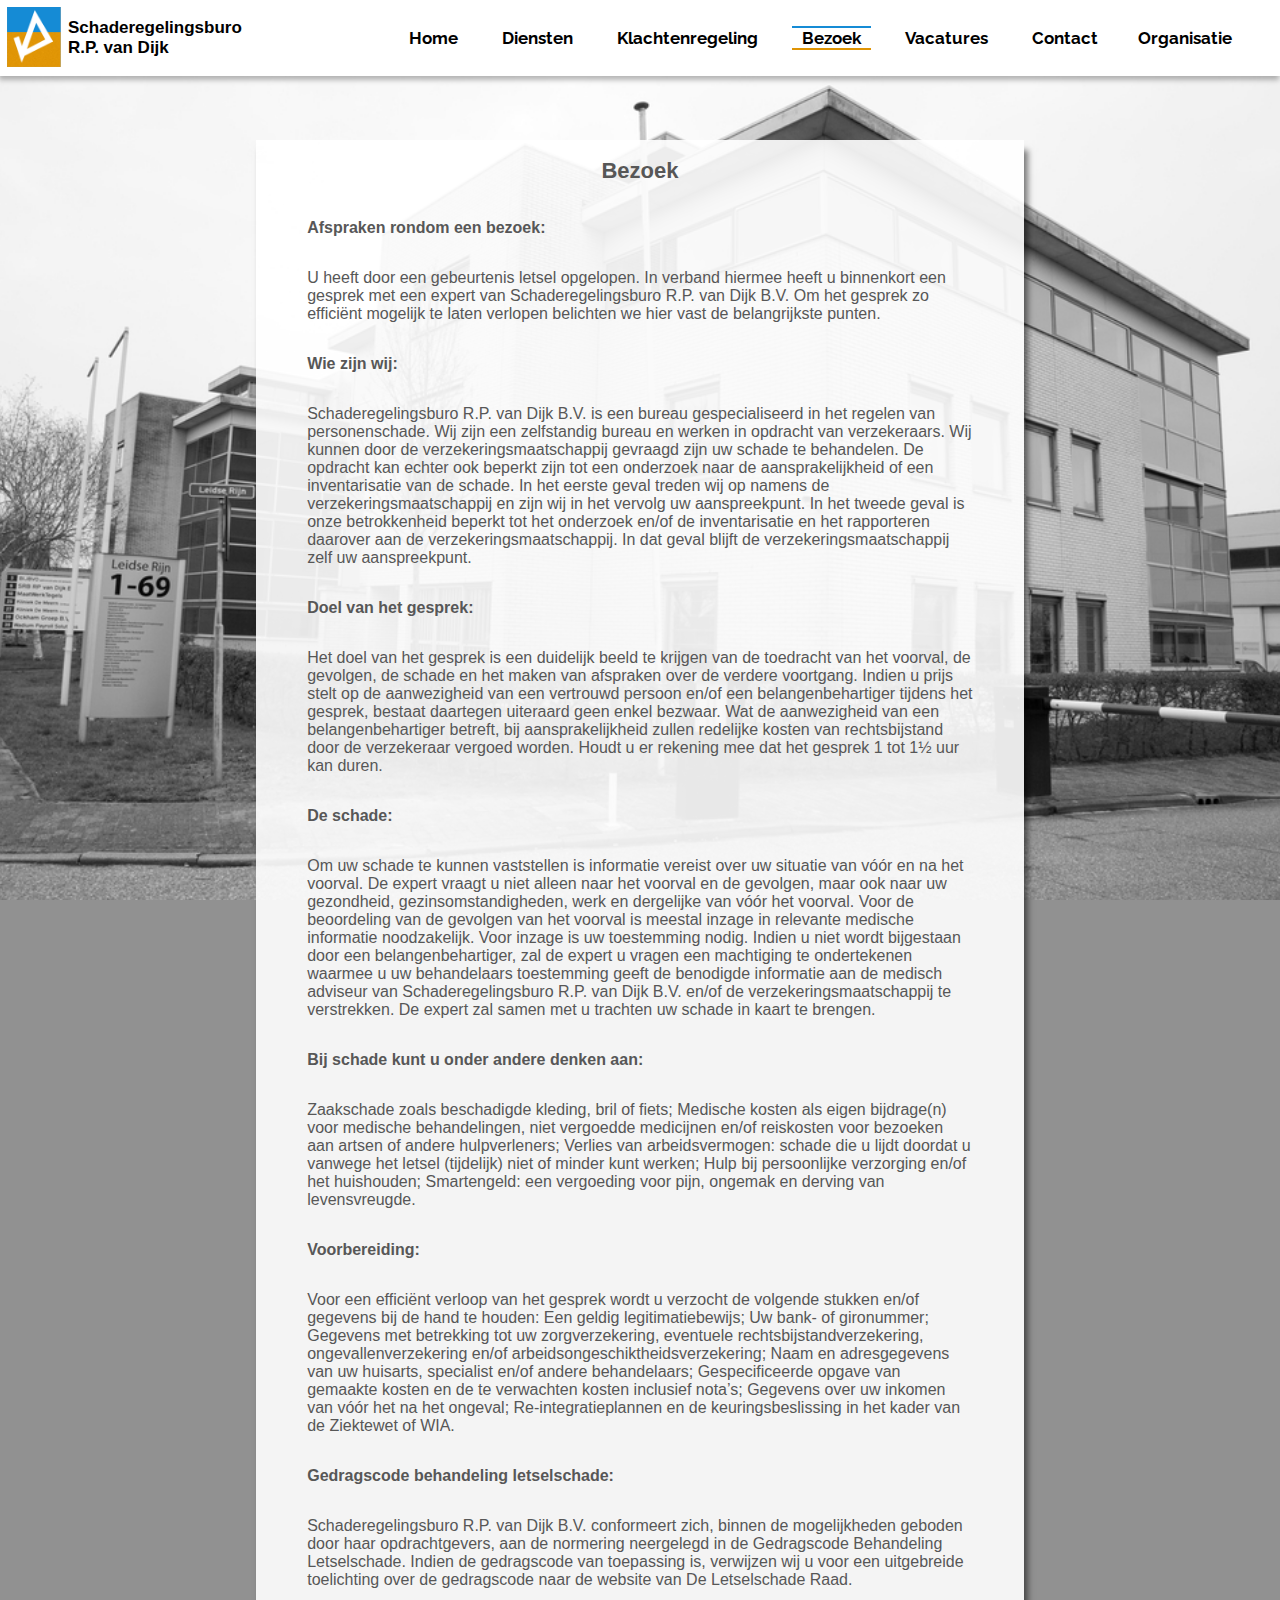
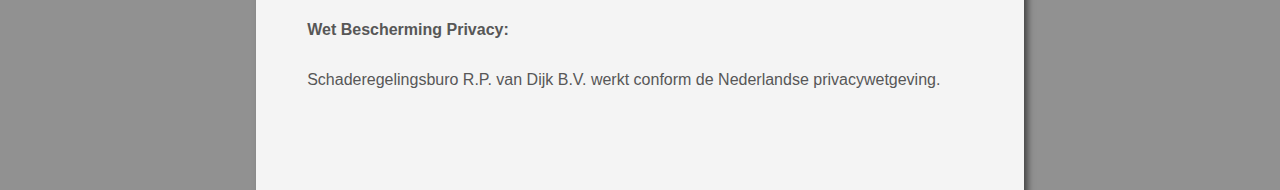
<file: Bezoek.html>
<!DOCTYPE html>
<html>


<head>
    <link rel="stylesheet" type="text/css" href="styles/style.css">
    <link rel="stylesheet" href="https://cdnjs.cloudflare.com/ajax/libs/font-awesome/4.7.0/css/font-awesome.min.css">
    <meta name="viewport" content="width=device-width, initial-scale=1">
    <meta charset="UTF-8">
    <title>Bezoek</title>
</head>

<body>
    <header>
        <img class="logo" src="images/logo.png" alt="Logo">
        <h1>Schaderegelingsburo <br> R.P. van Dijk</h1>
        <nav class="topnav" id="myTopnav">
            <a class="kopje" href="Index.html">Home</a>
            <a class="kopje" href="Diensten.html">Diensten</a>
            <a class="kopje" href="Klachtenregeling.html">Klachtenregeling</a>
            <a class="kopje" href="Bezoek.html" id="active">Bezoek</a>
            <a class="kopje" href="Vacatures.html">Vacatures</a>
            <a class="kopje" href="Contact.html">Contact</a>
            <div class="dropdown">
                <a class="dropbtn" href="Organisatie.html">Organisatie
                </a>
                <div class="dropdown-content">
                    <a href="Secretariaat.html">Secretariaat</a>
                    <a href="Experts.html">Experts</a>
                </div>
            </div>
            <a href="javascript:void(0);" style="font-size:15px;" class="icon" onclick="myFunction()">&#9776;</a>
        </nav>
    </header>
    <main>
        <article class="bezoeksquare">
            <h2>Bezoek</h2>
            <h3>Afspraken rondom een bezoek:</h3>

            <p>U heeft door een gebeurtenis letsel opgelopen. In verband hiermee heeft u binnenkort een gesprek met een expert van Schaderegelingsburo R.P. van Dijk B.V. Om het gesprek zo efficiënt mogelijk te laten verlopen belichten we hier vast de belangrijkste punten.</p>



            <h3>Wie zijn wij:</h3>

            <p>Schaderegelingsburo R.P. van Dijk B.V. is een bureau gespecialiseerd in het regelen van personenschade. Wij zijn een zelfstandig bureau en werken in opdracht van verzekeraars. Wij kunnen door de verzekeringsmaatschappij gevraagd zijn uw schade te behandelen. De opdracht kan echter ook beperkt zijn tot een onderzoek naar de aansprakelijkheid of een inventarisatie van de schade. In het eerste geval treden wij op namens de verzekeringsmaatschappij en zijn wij in het vervolg uw aanspreekpunt. In het tweede geval is onze betrokkenheid beperkt tot het onderzoek en/of de inventarisatie en het rapporteren daarover aan de verzekeringsmaatschappij. In dat geval blijft de verzekeringsmaatschappij zelf uw aanspreekpunt.</p>



            <h3>Doel van het gesprek:</h3>

            <p>Het doel van het gesprek is een duidelijk beeld te krijgen van de toedracht van het voorval, de gevolgen, de schade en het maken van afspraken over de verdere voortgang. Indien u prijs stelt op de aanwezigheid van een vertrouwd persoon en/of een belangenbehartiger tijdens het gesprek, bestaat daartegen uiteraard geen enkel bezwaar. Wat de aanwezigheid van een belangenbehartiger betreft, bij aansprakelijkheid zullen redelijke kosten van rechtsbijstand door de verzekeraar vergoed worden. Houdt u er rekening mee dat het gesprek 1 tot 1½ uur kan duren.</p>



            <h3>De schade:</h3>

            <p>Om uw schade te kunnen vaststellen is informatie vereist over uw situatie van vóór en na het voorval. De expert vraagt u niet alleen naar het voorval en de gevolgen, maar ook naar uw gezondheid, gezinsomstandigheden, werk en dergelijke van vóór het voorval. Voor de beoordeling van de gevolgen van het voorval is meestal inzage in relevante medische informatie noodzakelijk. Voor inzage is uw toestemming nodig. Indien u niet wordt bijgestaan door een belangenbehartiger, zal de expert u vragen een machtiging te ondertekenen waarmee u uw behandelaars toestemming geeft de benodigde informatie aan de medisch adviseur van Schaderegelingsburo R.P. van Dijk B.V. en/of de verzekeringsmaatschappij te verstrekken. De expert zal samen met u trachten uw schade in kaart te brengen.</p>



            <h3>Bij schade kunt u onder andere denken aan:</h3>

            <p>Zaakschade zoals beschadigde kleding, bril of fiets;

                Medische kosten als eigen bijdrage(n) voor medische behandelingen, niet vergoedde medicijnen en/of reiskosten voor bezoeken aan artsen of andere hulpverleners;

                Verlies van arbeidsvermogen: schade die u lijdt doordat u vanwege het letsel (tijdelijk) niet of minder kunt werken;

                Hulp bij persoonlijke verzorging en/of het huishouden;

                Smartengeld: een vergoeding voor pijn, ongemak en derving van levensvreugde.</p>



            <h3>Voorbereiding:</h3>

            <p>Voor een efficiënt verloop van het gesprek wordt u verzocht de volgende stukken en/of gegevens bij de hand te houden:

                Een geldig legitimatiebewijs;

                Uw bank- of gironummer;

                Gegevens met betrekking tot uw zorgverzekering, eventuele rechtsbijstandverzekering, ongevallenverzekering en/of arbeidsongeschiktheidsverzekering;

                Naam en adresgegevens van uw huisarts, specialist en/of andere behandelaars;

                Gespecificeerde opgave van gemaakte kosten en de te verwachten kosten inclusief nota’s;

                Gegevens over uw inkomen van vóór het na het ongeval;

                Re-integratieplannen en de keuringsbeslissing in het kader van de Ziektewet of WIA.</p>



            <h3>Gedragscode behandeling letselschade:</h3>

            <p>Schaderegelingsburo R.P. van Dijk B.V. conformeert zich, binnen de mogelijkheden geboden door haar opdrachtgevers, aan de normering neergelegd in de Gedragscode Behandeling Letselschade. Indien de gedragscode van toepassing is, verwijzen wij u voor een uitgebreide toelichting over de gedragscode naar de website van De Letselschade Raad.</p>



            <h3>Wet Bescherming Privacy:</h3>

            <p>Schaderegelingsburo R.P. van Dijk B.V. werkt conform de Nederlandse privacywetgeving.</p>


            </p>
        </article>
    </main>
    <script src="java/java.js"></script>

</body>

</html>
</file>
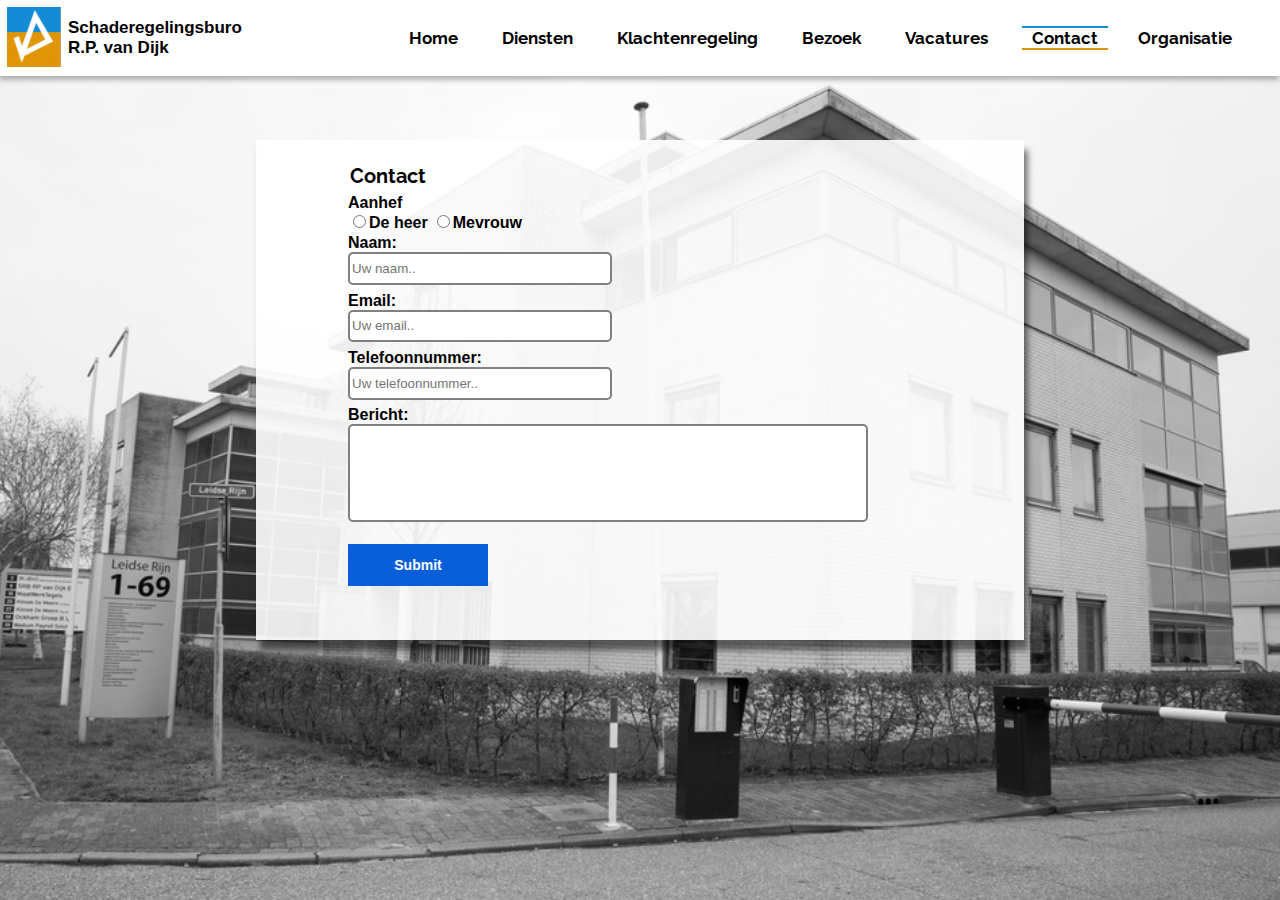
<file: Contact.html>
<!DOCTYPE html>
<html>



<head>
    <link rel="stylesheet" type="text/css" href="styles/style.css">
    <link rel="stylesheet" href="https://cdnjs.cloudflare.com/ajax/libs/font-awesome/4.7.0/css/font-awesome.min.css">
    <meta name="viewport" content="width=device-width, initial-scale=1">
    <meta charset="UTF-8">
    <title>Contact</title>
</head>

<body>
    <header>
        <img class="logo" src="images/logo.png" alt="Logo">
        <h1>Schaderegelingsburo <br> R.P. van Dijk</h1>
        <nav class="topnav" id="myTopnav">
            <a class="kopje" href="Index.html">Home</a>
            <a class="kopje" href="Diensten.html">Diensten</a>
            <a class="kopje" href="Klachtenregeling.html">Klachtenregeling</a>
            <a class="kopje" href="Bezoek.html">Bezoek</a>
            <a class="kopje" href="Vacatures.html">Vacatures</a>
            <a class="kopje" href="Contact.html" id="active">Contact</a>
            <div class="dropdown">
                <a class="dropbtn" href="Organisatie.html">Organisatie
                </a>
                <div class="dropdown-content">
                    <a href="Secretariaat.html">Secretariaat</a>
                    <a href="Experts.html">Experts</a>
                </div>
            </div>
            <a href="javascript:void(0);" style="font-size:15px;" class="icon" onclick="myFunction()">&#9776;</a>
        </nav>
    </header>

    <main>
        <!--Aanmaken van een form -->
        <form class="square">
            <fieldset>
                <legend>Contact</legend>
                <label for="heer">Aanhef</label>
                <label for="heer" style="display: inline-block;"><input type="radio" name="gender" id="heer" />De heer</label>
                <label for="vrouw" style="display: inline-block;"><input type="radio" name="gender" id="vrouw" />Mevrouw</label>
                <label for="naam">Naam:</label>
                <input type="text" id="naam" placeholder="Uw naam.." class="textfield" required pattern=".*\S.*">
                <label for="mail">Email:</label>
                <input type="email" id="mail" placeholder="Uw email.." class="textfield" required pattern=".*\S.*">
                <label for="nummer">Telefoonnummer:</label>
                <input id="nummer" type="text" class="textfield" placeholder="Uw telefoonnummer.." required pattern=".*\S.*">
                <label for="bericht">Bericht:</label>
                <textarea rows="6" cols="80" id="bericht" required pattern=".*\S.*"></textarea><br><br>
                <input type="submit" id="stuurknop">
                <img id="check" src="images/check.png" alt="Checkmark">
            </fieldset>
        </form>
    </main>
    <div id="laser1"></div>
    <div id="laser2"></div>
    <audio id="audio" src="sound/laser.mp3"></audio>
    <script src="java/java.js"></script>

</body>

</html>
</file>
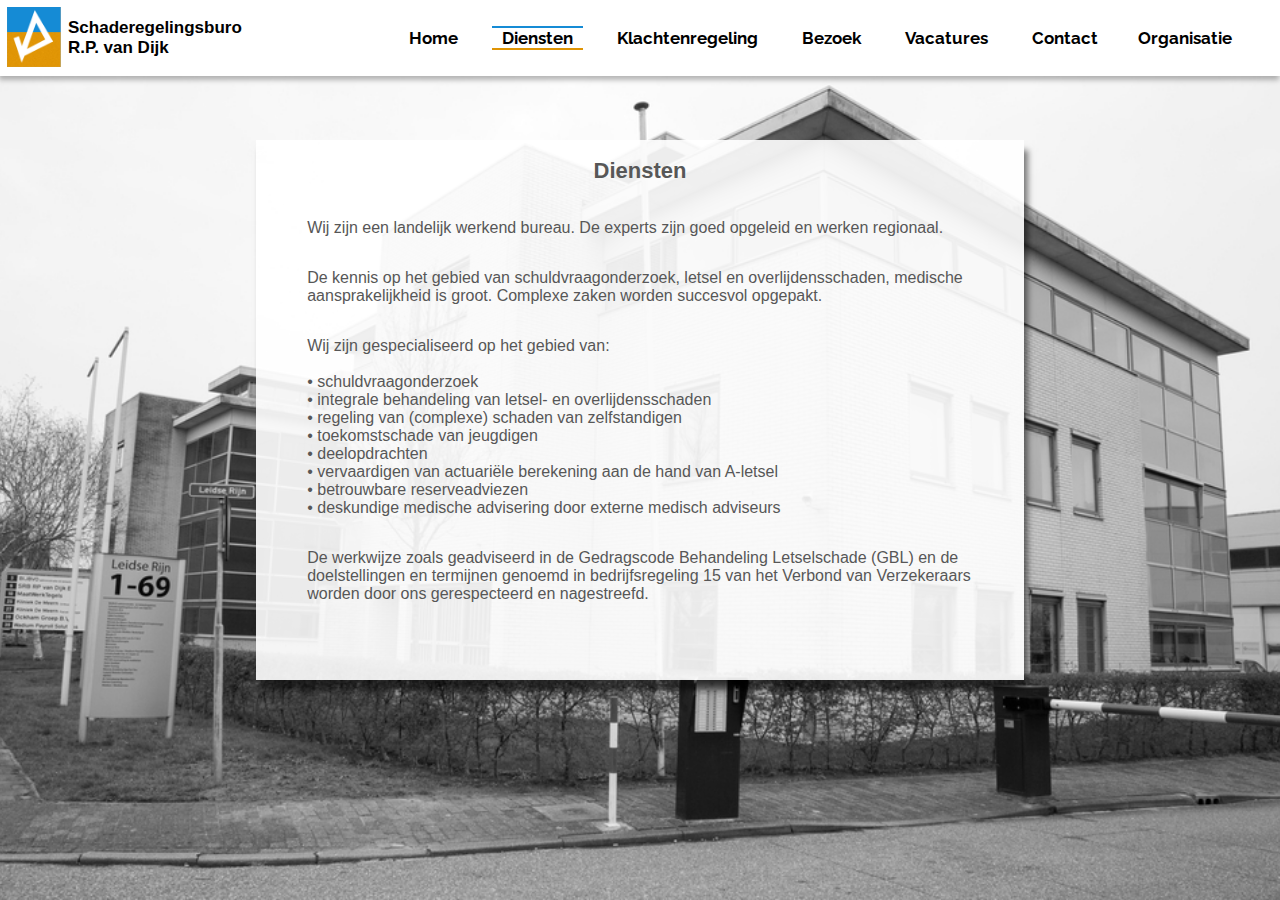
<file: Diensten.html>
<!DOCTYPE html>
<html>



<head>
    <link rel="stylesheet" type="text/css" href="styles/style.css">
    <link rel="stylesheet" href="https://cdnjs.cloudflare.com/ajax/libs/font-awesome/4.7.0/css/font-awesome.min.css">
    <meta name="viewport" content="width=device-width, initial-scale=1">
    <meta charset="UTF-8">
    <title>Diensten</title>
</head>

<body>
    <header>
        <img class="logo" src="images/logo.png" alt="Logo">
        <h1>Schaderegelingsburo <br> R.P. van Dijk</h1>
        <nav class="topnav" id="myTopnav">
            <a class="kopje" href="Index.html">Home</a>
            <a class="kopje" href="Diensten.html" id="active">Diensten</a>
            <a class="kopje" href="Klachtenregeling.html">Klachtenregeling</a>
            <a class="kopje" href="Bezoek.html">Bezoek</a>
            <a class="kopje" href="Vacatures.html">Vacatures</a>
            <a class="kopje" href="Contact.html">Contact</a>
            <div class="dropdown">
                <a class="dropbtn" href="Organisatie.html">Organisatie
                </a>
                <div class="dropdown-content">
                    <a href="Secretariaat.html">Secretariaat</a>
                    <a href="Experts.html">Experts</a>
                </div>
            </div>
            <a href="javascript:void(0);" style="font-size:15px;" class="icon" onclick="myFunction()">&#9776;</a>
        </nav>
    </header>
    <main>
        <article class="dienstsquare">
            <h2>Diensten</h2>
            <p>Wij zijn een landelijk werkend bureau. De experts zijn goed opgeleid en werken regionaal.</p>


            <p>De kennis op het gebied van schuldvraagonderzoek, letsel en overlijdensschaden, medische aansprakelijkheid is groot. Complexe zaken worden succesvol opgepakt.</p>


            <p>Wij zijn gespecialiseerd op het gebied van:<br><br>

                • schuldvraagonderzoek<br>
                • integrale behandeling van letsel- en overlijdensschaden<br>
                • regeling van (complexe) schaden van zelfstandigen<br>
                • toekomstschade van jeugdigen<br>
                • deelopdrachten<br>
                • vervaardigen van actuariële berekening aan de hand van A-letsel<br>
                • betrouwbare reserveadviezen<br>
                • deskundige medische advisering door externe medisch adviseurs
            </p>

            <p>De werkwijze zoals geadviseerd in de Gedragscode Behandeling Letselschade (GBL) en de doelstellingen en termijnen genoemd in bedrijfsregeling 15 van het Verbond van Verzekeraars worden door ons gerespecteerd en nagestreefd.</p>

        </article>


    </main>
    <script src="java/java.js"></script>

</body>

</html>
</file>
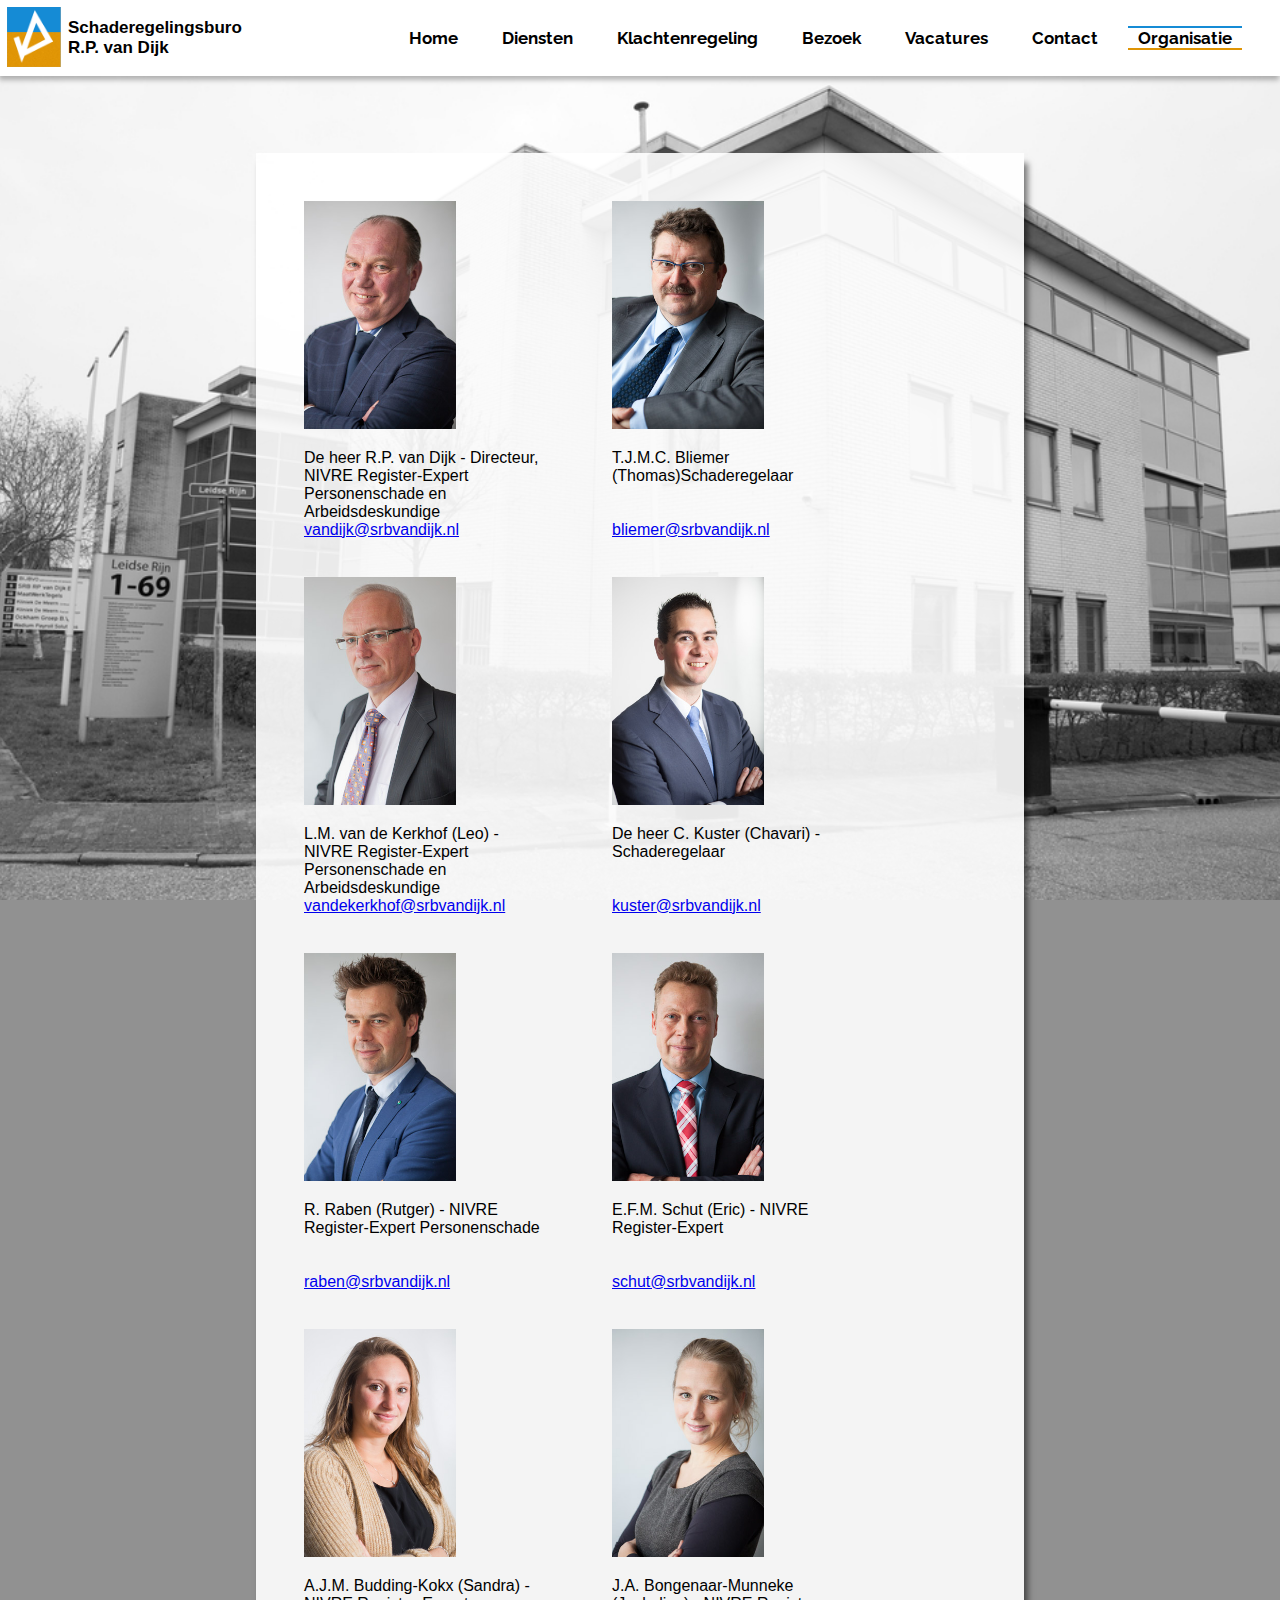
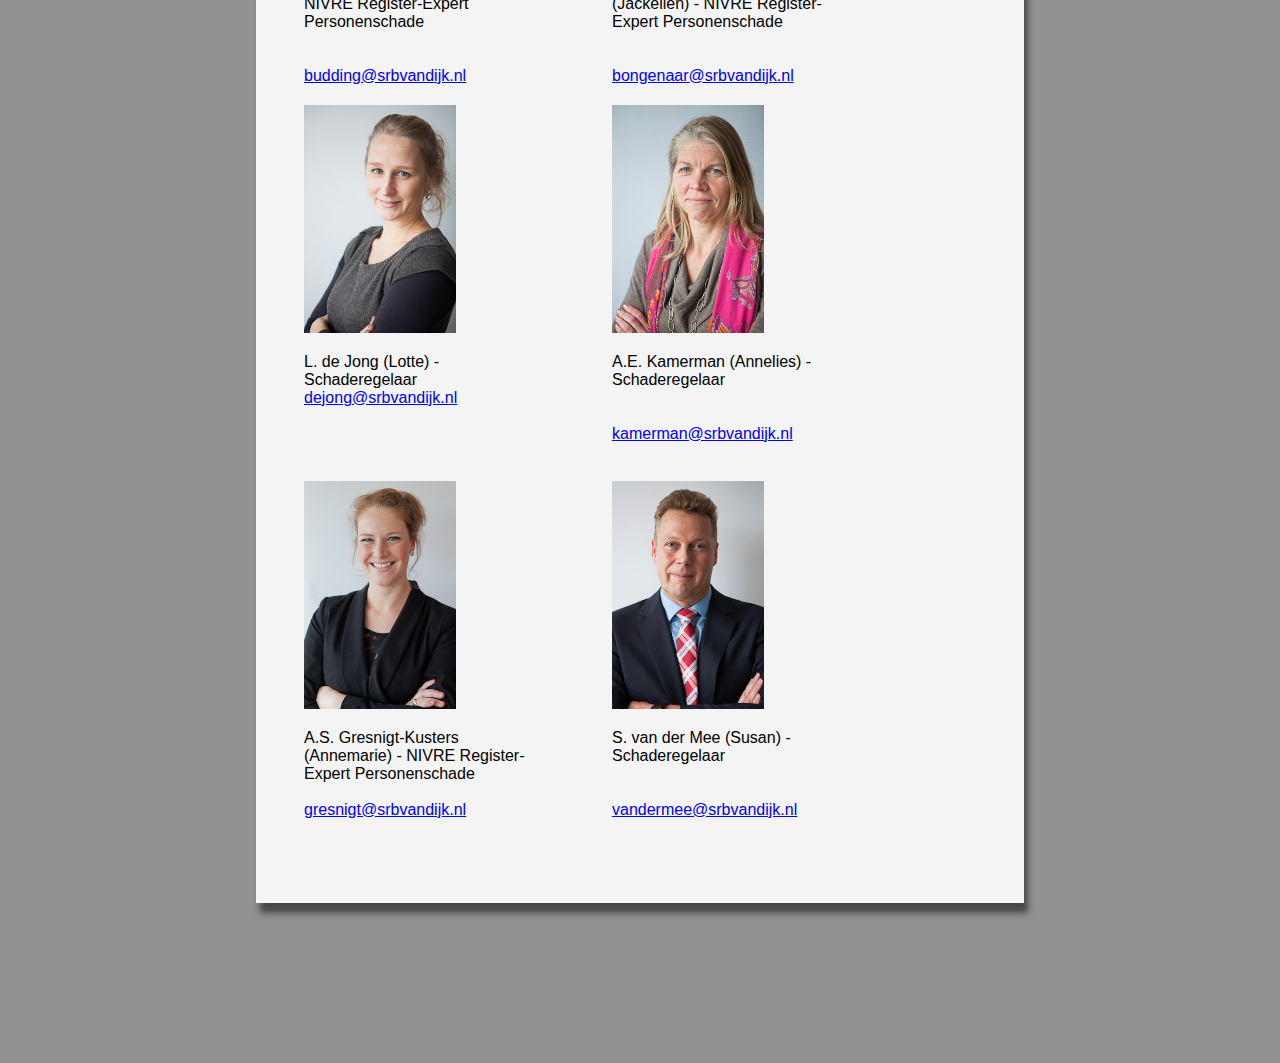
<file: Experts.html>
<!DOCTYPE html>
<html>



<head>
    <link rel="stylesheet" type="text/css" href="styles/style.css">
    <link rel="stylesheet" href="https://cdnjs.cloudflare.com/ajax/libs/font-awesome/4.7.0/css/font-awesome.min.css">
    <meta name="viewport" content="width=device-width, initial-scale=1">
    <meta charset="UTF-8">
    <title>Experts</title>
</head>

<body>
    <header>
        <img class="logo" src="images/logo.png" alt="Logo">
        <h1>Schaderegelingsburo <br> R.P. van Dijk</h1>
        <nav class="topnav" id="myTopnav">
            <a class="kopje" href="Index.html">Home</a>
            <a class="kopje" href="Diensten.html">Diensten</a>
            <a class="kopje" href="Klachtenregeling.html">Klachtenregeling</a>
            <a class="kopje" href="Bezoek.html">Bezoek</a>
            <a class="kopje" href="Vacatures.html">Vacatures</a>
            <a class="kopje" href="Contact.html">Contact</a>
            <div class="dropdown">
                <a class="dropbtn" href="Organisatie.html" id="active">Organisatie
                </a>
                <div class="dropdown-content">
                    <a href="Secretariaat.html">Secretariaat</a>
                    <a href="Experts.html">Experts</a>
                </div>
            </div>
            <a href="javascript:void(0);" style="font-size:15px;" class="icon" onclick="myFunction()">&#9776;</a>
        </nav>
    </header>

    <!--Aanmaken van een grid, doormiddel van mediaqueries zullen de columns en rows veranderen zodat de grid responsive is. -->
    <main>
        <div class="expertgrid">
            <div>
                <img src="images/RPVanDijk.jpg" alt="Foto van directeur">
                <p>De heer R.P. van Dijk - Directeur, NIVRE Register-Expert Personenschade en Arbeidsdeskundige<br><a href="mailto:vandijk@srbvandijk.nl">vandijk@srbvandijk.nl</a></p>
            </div>
            <div>
                <img src="images/TJMCBliemer.jpg" alt="Foto van schaderegelaar">
                <p>T.J.M.C. Bliemer (Thomas)Schaderegelaar<br><br><br><a href="mailto:bliemer@srbvandijk.nl">bliemer@srbvandijk.nl</a></p>
            </div>
            <div>
                <img src="images/LMvandeKerkhof.jpg" alt="Foto van register-expert personenschade en arbeidsdeskundige">
                <p>L.M. van de Kerkhof (Leo) - NIVRE Register-Expert Personenschade en Arbeidsdeskundige<br><a href="mailto:vandekerkhof@srbvandijk.nls">vandekerkhof@srbvandijk.nl</a></p>
            </div>

            <div>
                <img src="images/CKuster.jpg" alt="Foto van schaderegelaar">
                <p>De heer C. Kuster (Chavari) - Schaderegelaar<br><br><br><a href="mailto:kuster@srbvandijk.nl">kuster@srbvandijk.nl</a></p>
            </div>
            <div>
                <img src="images/RRaben.jpg" alt="Foto van Register-Expert Personenschade">
                <p>R. Raben (Rutger) - NIVRE Register-Expert Personenschade<br><br><br><a href="mailto:raben@srbvandijk.nl">raben@srbvandijk.nl</a></p>
            </div>
            <div>
                <img src="images/EFMSchut.jpg" alt="Foto van Register-Expert Personenschade">
                <p>E.F.M. Schut (Eric) - NIVRE Register-Expert<br><br><br><a href="mailto:schut@srbvandijk.nl">schut@srbvandijk.nl</a></p>
            </div>

            <div>
                <img src="images/AJMBudding.jpg" alt="Foto van Register-Expert Personenschade">
                <p>A.J.M. Budding-Kokx (Sandra) - NIVRE Register-Expert Personenschade<br><br><br><a href="mailto:budding@srbvandijk.nl">budding@srbvandijk.nl</a></p>
            </div>
            <div>
                <img src="images/JABongenaar.jpg" alt="Foto van Register-Expert Personenschade">
                <p>J.A. Bongenaar-Munneke (Jackelien) - NIVRE Register-Expert Personenschade<br><br><br><a href="mailto:bongenaar@srbvandijk.nl">bongenaar@srbvandijk.nl</a></p>
            </div>
            <div>
                <img src="images/JABongenaar.jpg" alt="Foto van schaderegelaar">
                <p>L. de Jong (Lotte) - Schaderegelaar<br><a href="mailto:dejong@srbvandijk.nl">dejong@srbvandijk.nl</a></p>
            </div>

            <div>
                <img src="images/AEKamerman.jpg" alt="Foto van schaderegelaar">
                <p>A.E. Kamerman (Annelies) - Schaderegelaar<br><br><br><a href="mailto:kamerman@srbvandijk.nl">kamerman@srbvandijk.nl</a></p>
            </div>
            <div>
                <img src="images/ASGresnigt.jpg" alt="Foto van Register-Expert Personenschade">
                <p>A.S. Gresnigt-Kusters (Annemarie) - NIVRE Register-Expert Personenschade<br><br><a href="gresnigt@srbvandijk.nl">gresnigt@srbvandijk.nl</a></p>
            </div>
            <div>
                <img src="images/EFMSchut.jpg" alt="Foto van schaderegelaar">
                <p>S. van der Mee (Susan) - Schaderegelaar<br><br><br><a href="mailto:vandermee@srbvandijk.nl">vandermee@srbvandijk.nl</a></p>
            </div>
            <!--bron: http://srbvandijk.nl/ -->
            <!--bron: https://css-tricks.com/snippets/css/complete-guide-grid/ -->
        </div>

    </main>

    <script src="java/java.js"></script>

</body>

</html>
</file>
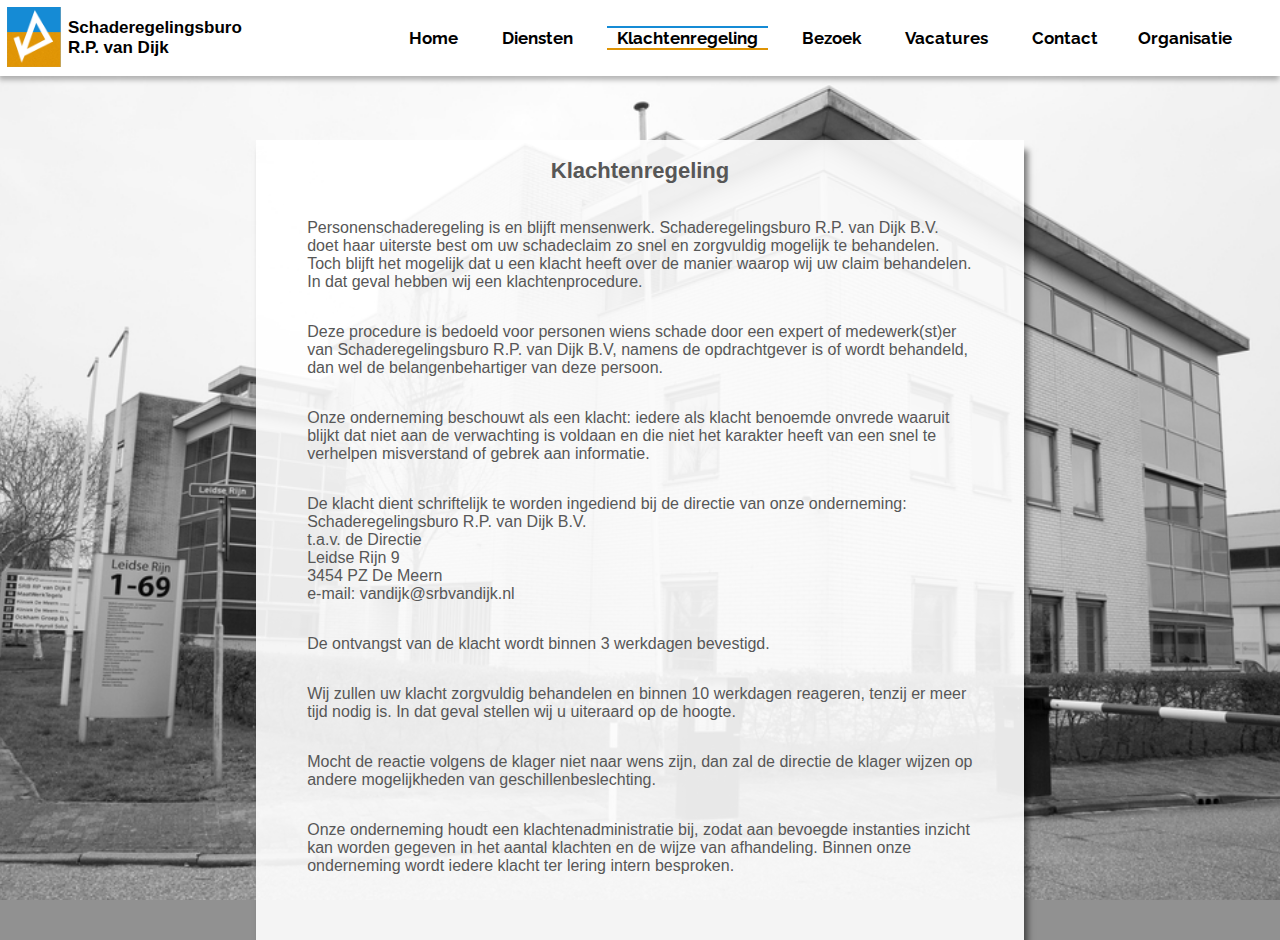
<file: Klachtenregeling.html>
<!DOCTYPE html>
<html>


<head>
    <link rel="stylesheet" type="text/css" href="styles/style.css">
    <link rel="stylesheet" href="https://cdnjs.cloudflare.com/ajax/libs/font-awesome/4.7.0/css/font-awesome.min.css">
    <meta name="viewport" content="width=device-width, initial-scale=1">
    <meta charset="UTF-8">
    <title>Klachtenregeling</title>
</head>

<body>
    <header>
        <img class="logo" src="images/logo.png" alt="Logo">
        <h1>Schaderegelingsburo <br> R.P. van Dijk</h1>
        <nav class="topnav" id="myTopnav">
            <a class="kopje" href="Index.html">Home</a>
            <a class="kopje" href="Diensten.html">Diensten</a>
            <a class="kopje" href="Klachtenregeling.html" id="active">Klachtenregeling</a>
            <a class="kopje" href="Bezoek.html">Bezoek</a>
            <a class="kopje" href="Vacatures.html">Vacatures</a>
            <a class="kopje" href="Contact.html">Contact</a>
            <div class="dropdown">
                <a class="dropbtn" href="Organisatie.html">Organisatie
                </a>
                <div class="dropdown-content">
                    <a href="Secretariaat.html">Secretariaat</a>
                    <a href="Experts.html">Experts</a>
                </div>
            </div>
            <a href="javascript:void(0);" style="font-size:15px;" class="icon" onclick="myFunction()">&#9776;</a>
        </nav>
    </header>

    <main>
        <article class="klachtenregelingsquare">

            <h2>Klachtenregeling</h2>
            <p>Personenschaderegeling is en blijft mensenwerk. Schaderegelingsburo R.P. van Dijk B.V. doet haar uiterste best om uw schadeclaim zo snel en zorgvuldig mogelijk te behandelen. Toch blijft het mogelijk dat u een klacht heeft over de manier waarop wij uw claim behandelen. In dat geval hebben wij een klachtenprocedure.</p>
            <p>Deze procedure is bedoeld voor personen wiens schade door een expert of medewerk(st)er van Schaderegelingsburo R.P. van Dijk B.V, namens de opdrachtgever is of wordt behandeld, dan wel de belangenbehartiger van deze persoon.</p>



            <p>Onze onderneming beschouwt als een klacht: iedere als klacht benoemde onvrede waaruit blijkt dat niet aan de verwachting is voldaan en die niet het karakter heeft van een snel te verhelpen misverstand of gebrek aan informatie.</p>



            <p>De klacht dient schriftelijk te worden ingediend bij de directie van onze onderneming:<br>

                Schaderegelingsburo R.P. van Dijk B.V.<br>

                t.a.v. de Directie<br>

                Leidse Rijn 9<br>

                3454 PZ De Meern<br>

                e-mail: vandijk@srbvandijk.nl</p>



            <p>De ontvangst van de klacht wordt binnen 3 werkdagen bevestigd.</p>



            <p>Wij zullen uw klacht zorgvuldig behandelen en binnen 10 werkdagen reageren, tenzij er meer tijd nodig is. In dat geval stellen wij u uiteraard op de hoogte.</p>

            <p>Mocht de reactie volgens de klager niet naar wens zijn, dan zal de directie de klager wijzen op andere mogelijkheden van geschillenbeslechting.</p>



            <p>Onze onderneming houdt een klachtenadministratie bij, zodat aan bevoegde instanties inzicht kan worden gegeven in het aantal klachten en de wijze van afhandeling. Binnen onze onderneming wordt iedere klacht ter lering intern besproken.
            </p>
        </article>
    </main>

    <script src="java/java.js"></script>

</body>

</html>
</file>
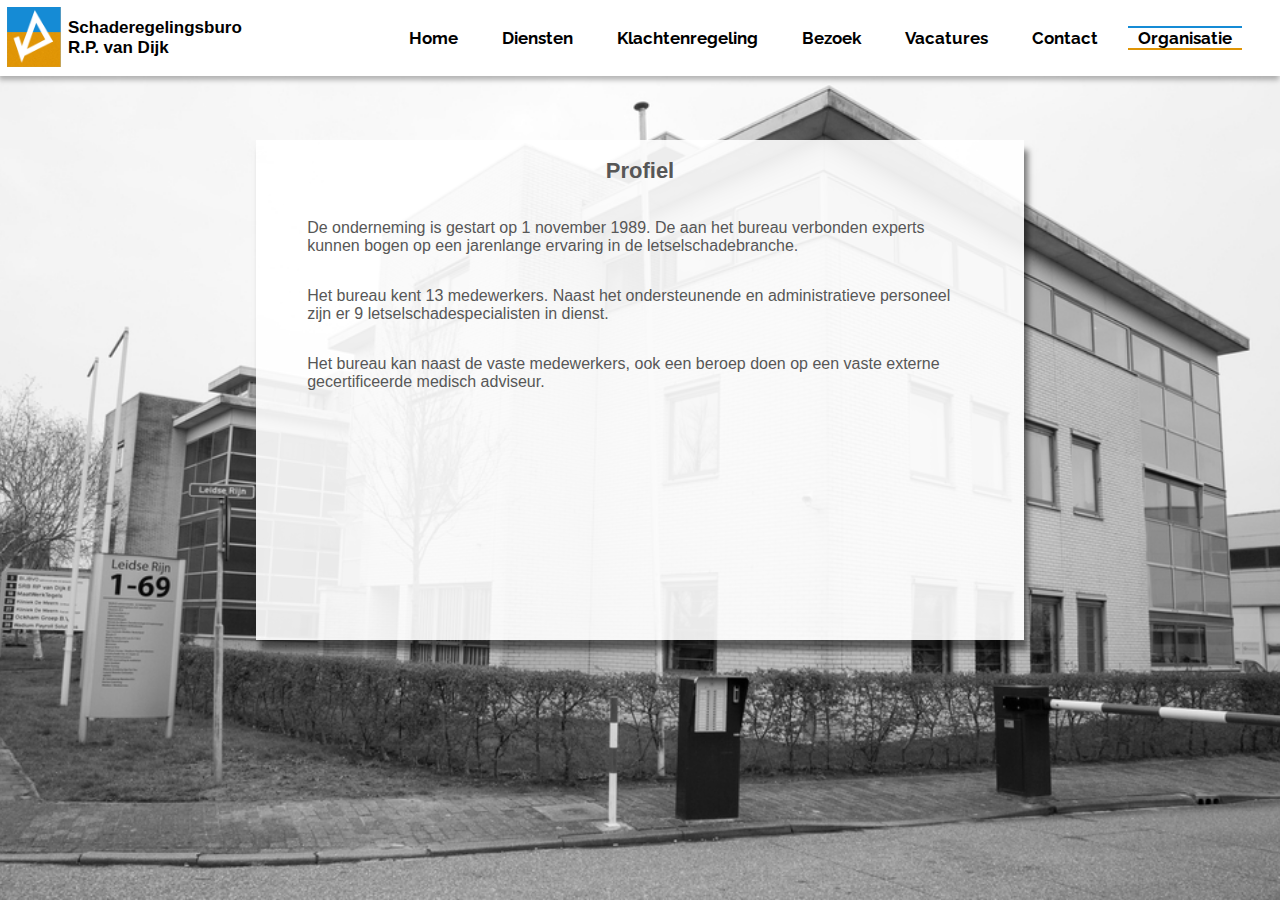
<file: Organisatie.html>
<!DOCTYPE html>
<html>



<head>
    <link rel="stylesheet" type="text/css" href="styles/style.css">
    <link rel="stylesheet" href="https://cdnjs.cloudflare.com/ajax/libs/font-awesome/4.7.0/css/font-awesome.min.css">
    <meta name="viewport" content="width=device-width, initial-scale=1">
    <meta charset="UTF-8">
    <title>Organisatie</title>
</head>

<body>
    <header>
        <img class="logo" src="images/logo.png" alt="Logo">
        <h1>Schaderegelingsburo <br> R.P. van Dijk</h1>
        <nav class="topnav" id="myTopnav">
            <a class="kopje" href="Index.html">Home</a>
            <a class="kopje" href="Diensten.html">Diensten</a>
            <a class="kopje" href="Klachtenregeling.html">Klachtenregeling</a>
            <a class="kopje" href="Bezoek.html">Bezoek</a>
            <a class="kopje" href="Vacatures.html">Vacatures</a>
            <a class="kopje" href="Contact.html">Contact</a>
            <div class="dropdown">
                <a class="dropbtn" href="Organisatie.html" id="active">Organisatie
                </a>
                <div class="dropdown-content">
                    <a href="Secretariaat.html">Secretariaat</a>
                    <a href="Experts.html">Experts</a>
                </div>
            </div>
            <a href="javascript:void(0);" style="font-size:15px;" class="icon" onclick="myFunction()">&#9776;</a>
        </nav>
    </header>

    <main>
        <article class="square">
            <h2>Profiel</h2>
            <p>De onderneming is gestart op 1 november 1989. De aan het bureau verbonden experts kunnen bogen op een jarenlange ervaring in de letselschadebranche.</p>
            <p>Het bureau kent 13 medewerkers. Naast het ondersteunende en administratieve personeel zijn er 9 letselschadespecialisten in dienst.</p>
            <p>Het bureau kan naast de vaste medewerkers, ook een beroep doen op een vaste externe gecertificeerde medisch adviseur.
            </p>
        </article>
    </main>

    <script src="java/java.js"></script>

</body>

</html>
</file>
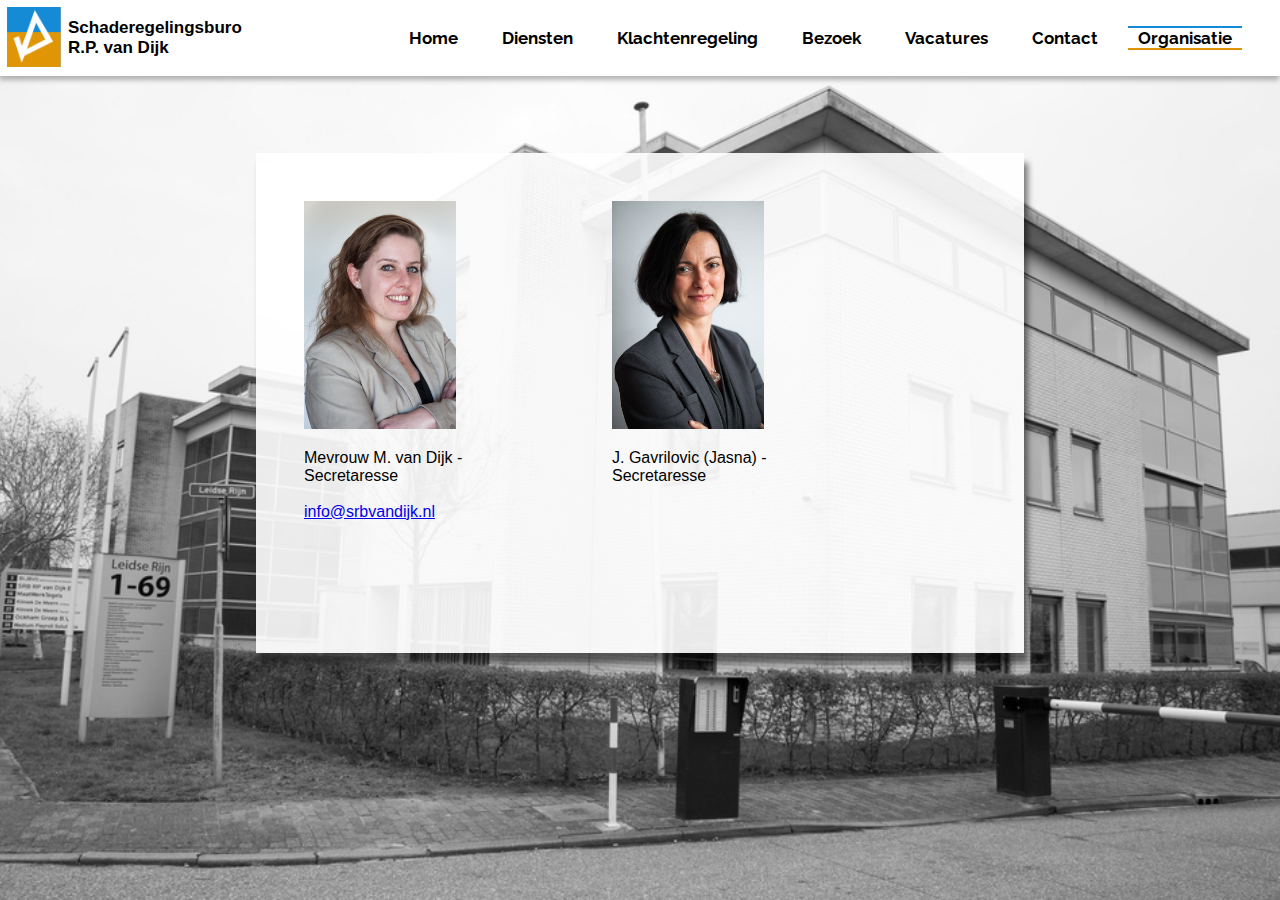
<file: Secretariaat.html>
<!DOCTYPE html>
<html>



<head>
    <link rel="stylesheet" type="text/css" href="styles/style.css">
    <link rel="stylesheet" href="https://cdnjs.cloudflare.com/ajax/libs/font-awesome/4.7.0/css/font-awesome.min.css">
    <meta name="viewport" content="width=device-width, initial-scale=1">
    <meta charset="UTF-8">
    <title>Secretariaat</title>
</head>

<body>
    <header>
        <img class="logo" src="images/logo.png" alt="Logo">
        <h1>Schaderegelingsburo <br> R.P. van Dijk</h1>
        <nav class="topnav" id="myTopnav">
            <a class="kopje" href="Index.html">Home</a>
            <a class="kopje" href="Diensten.html">Diensten</a>
            <a class="kopje" href="Klachtenregeling.html">Klachtenregeling</a>
            <a class="kopje" href="Bezoek.html">Bezoek</a>
            <a class="kopje" href="Vacatures.html">Vacatures</a>
            <a class="kopje" href="Contact.html">Contact</a>
            <div class="dropdown">
                <a class="dropbtn" href="Organisatie.html" id="active">Organisatie
                </a>
                <div class="dropdown-content">
                    <a href="Secretariaat.html">Secretariaat</a>
                    <a href="Experts.html">Experts</a>
                </div>
            </div>
            <a href="javascript:void(0);" style="font-size:15px;" class="icon" onclick="myFunction()">&#9776;</a>
        </nav>
    </header>
    <main>
        <div class="secretariaatgrid">
            <div>
                <img src="images/MvanDijk.jpg" alt="Foto van secretaresse">
                <p>Mevrouw M. van Dijk - Secretaresse<br><br><a href="mailto:info@srbvandijk.nl.nl">info@srbvandijk.nl</a></p>
            </div>
            <div>
                <img src="images/JGavrilovic.jpg" alt="Foto van secretaresse">
                <p>J. Gavrilovic (Jasna) - Secretaresse</p>
            </div>
    </main>
    <script src="java/java.js"></script>

</body>

</html>
</file>
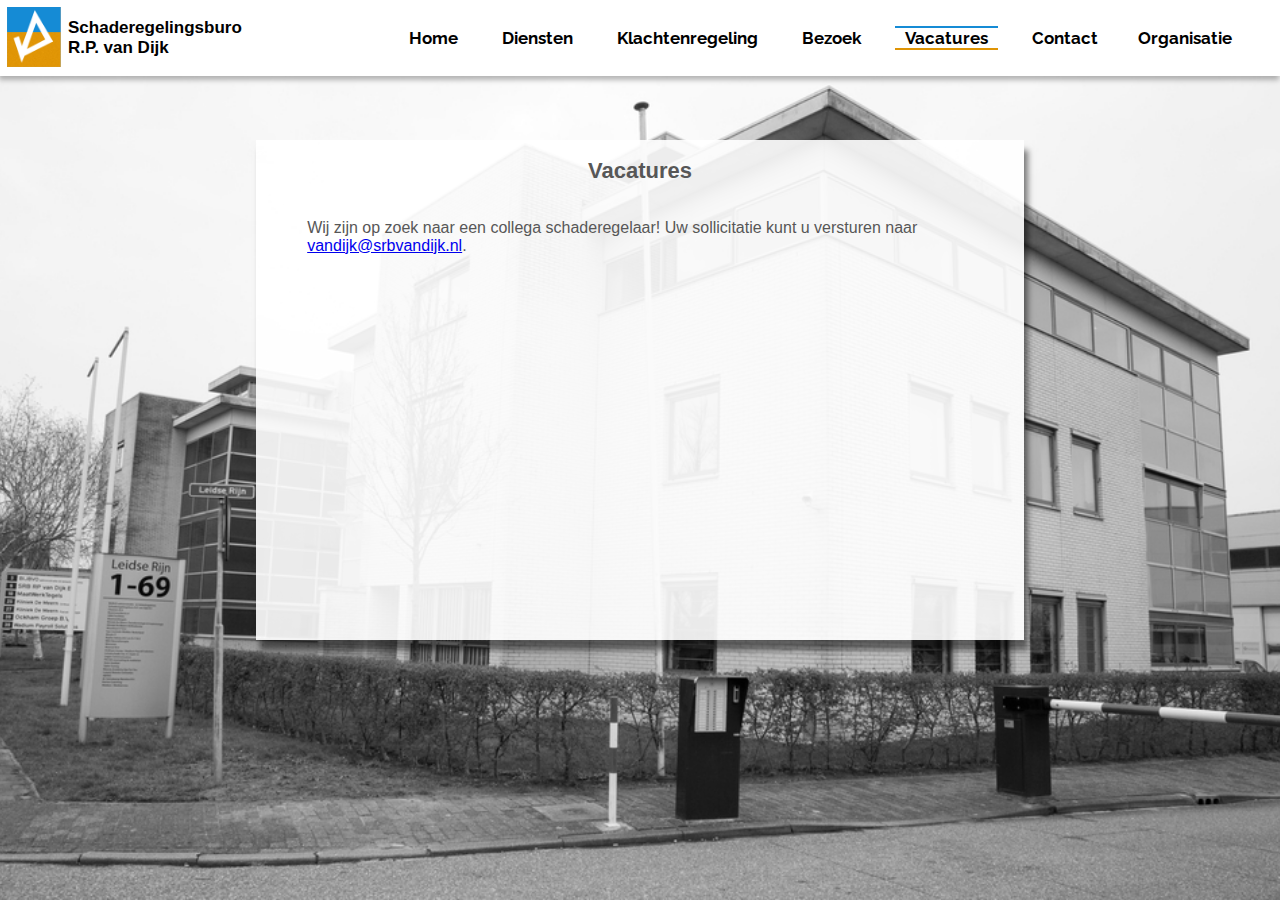
<file: Vacatures.html>
<!DOCTYPE html>
<html>


<head>
    <link rel="stylesheet" type="text/css" href="styles/style.css">
    <link rel="stylesheet" href="https://cdnjs.cloudflare.com/ajax/libs/font-awesome/4.7.0/css/font-awesome.min.css">
    <meta name="viewport" content="width=device-width, initial-scale=1">
    <meta charset="UTF-8">
    <title>Vacatures</title>
</head>

<body>
    <header>
        <img class="logo" src="images/logo.png" alt="Logo">
        <h1>Schaderegelingsburo <br> R.P. van Dijk</h1>
        <nav class="topnav" id="myTopnav">
            <a class="kopje" href="Index.html">Home</a>
            <a class="kopje" href="Diensten.html">Diensten</a>
            <a class="kopje" href="Klachtenregeling.html">Klachtenregeling</a>
            <a class="kopje" href="Bezoek.html">Bezoek</a>
            <a class="kopje" href="Vacatures.html" id="active">Vacatures</a>
            <a class="kopje" href="Contact.html">Contact</a>
            <div class="dropdown">
                <a class="dropbtn" href="Organisatie.html">Organisatie
                </a>
                <div class="dropdown-content">
                    <a href="Secretariaat.html">Secretariaat</a>
                    <a href="Experts.html">Experts</a>
                </div>
            </div>
            <a href="javascript:void(0);" style="font-size:15px;" class="icon" onclick="myFunction()">&#9776;</a>
        </nav>
    </header>
    <main>
        <article class="square">
            <h2>Vacatures</h2>
            <p>Wij zijn op zoek naar een collega schaderegelaar! Uw sollicitatie kunt u versturen naar <a href="mailto:vandijk@srbvandijk.nl">vandijk@srbvandijk.nl</a>.
            </p>
        </article>
    </main>
    <script src="java/java.js"></script>

</body>

</html>
</file>
<file: styles/style.css>
﻿@import url(https://fonts.googleapis.com/css?family=Raleway);

body,
html {
    height: 100%;
    margin: 0;
    background-image: url("../images/achtergrond.jpg");
    height: 100%;
    background-position: center;
    background-repeat: no-repeat;
    background-size: cover;
    background-color: #919191;
}



.topnav {
    margin-top: 0px;
    padding: 28px;
    text-align: right;
    font-family: Raleway;
    box-shadow: -1px 4px 5px 0px rgba(0, 0, 0, 0.28);
    z-index: 3;
    background-color: white;
}

.kopje {
    transition: 0.4s;
    color: black;
    font-size: 17px;
    text-decoration: none;
    padding: 0 10px;
    margin: 0 10px;
    font-weight: bold;
}


.topnav .icon {
    display: none;
    border: 0;
}

.dropdown {
    float: right;
}

/*hier maak ik de dropdown aan door de kopjes zichtbaar te maken zodra je over de "organisatie" knop hovert. */
.dropdown .dropbtn {
    transition: 0.4s;
    color: black;
    font-size: 17px;
    text-decoration: none;
    padding: 0 10px;
    margin: 0 10px;
    font-weight: bold;
}

.dropdown-content {
    transition: 0.4s;
    display: none;
    position: absolute;
    background-color: #f9f9f9;
    min-width: 130px;
    box-shadow: 0px 8px 16px 0px rgba(0, 0, 0, 0.2);
    z-index: 1;
    margin-top: 20px;
    transition: 2s;
}

.dropdown-content a {
    transition: 0.4s;
    float: none;
    color: black;
    padding: 12px 16px;
    text-decoration: none;
    display: block;
    text-align: left;
}

.kopje:nth-child(2):hover,
.kopje:nth-child(4):hover,
.kopje:nth-child(6):hover,
.dropdown-content a:first-child:hover {
    background-color: rgba(21, 139, 213, 1);
    color: white;
    padding: 28px 10px;
    font-weight: bold;
}

.kopje:first-child:hover,
.kopje:nth-child(3):hover,
.kopje:nth-child(5):hover,
.dropdown-content a:nth-child(2):hover,
.dropdown a:hover {
    background-color: rgba(223, 148, 4, 1);
    color: white;
    padding: 28px 10px;
    font-weight: bold;
}

#active:hover {
    padding: 26px 10px;
    background-color: black;
    color: white;
}

.dropdown-content a:hover {
    transition: 0.4s;
    background-color: rgba(223, 148, 4, 1);
    color: white;
}

.dropdown:hover .dropdown-content {
    transition: 0.4s;
    display: block;
}

/*hier word de navigatie balk responsive gemaakt, als eerste laat die alleen het eerste kopje zien door alle andere kopjes op display none te zetten, daarna zorgt hij dat het hamburger menu zichtbaar is. Verder heb ik er met een java onclick functie voor gezorgd dat de content van de navigatie balk zichtbaar word zodra er op het menu word geklikt. Dit heb ik gedaan door "responsive" aan de classnaam toe te voegen. */
@media (max-width: 1200px) {

    .topnav a:not(:first-child),
    .dropdown .dropbtn {
        display: none;
    }

    .topnav a.icon {
        float: right;
        display: block;
        border: 0;
    }

    .topnav.responsive {
        position: relative;
    }

    .topnav.responsive .icon {
        position: absolute;
        right: 10px;
        top: 20px;
        border: 0;
    }

    .topnav.responsive a {
        float: none;
        display: block;
        text-align: left;
    }

    .topnav.responsive .dropdown {
        float: none;
        display: block;
    }

    .topnav.responsive .dropdown-content {
        position: relative;
        display: block;
    }

    .topnav.responsive .dropdown .dropbtn {
        display: block;
        width: 100%;
        text-align: left;
    }



}

a.icon {
    display: none;
    color: black;
    float: right;
    border: 0;
}

.logo {
    transition: 3s;
    position: absolute;
    top: 7px;
    left: 7px;
    height: 60px;
}

.logo:hover {
    transition: 4s;
    transform: rotate(3600deg);
}

h1 {
    position: absolute;
    margin-left: 4em;
    top: 0.4em;
    font-size: 17px;
    font-family: sans-serif, Arial;
}


#active {
    border-bottom: solid 2px rgba(223, 148, 4, 1);
    border-top: solid 2px rgba(21, 139, 213, 1);
}

main {
    display: flex;
    flex-direction: row;
    justify-content: center;
    align-content: center;
    position: inherit;
}

.square {
    width: 60vw;
    height: 500px;
    z-index: 5;
    background-color: rgba(255, 255, 255, 0.9);
    margin-top: 5vw;
    display: flex;
    flex-direction: column;
    box-shadow: 4px 10px 6px 0px rgba(0, 0, 0, 0.5);
}

article h2 {
    font-weight: bold;
    text-align: center;
    font-size: 20px;
    font-family: Helvetica;
    color: #575757;
    margin-left: 4vw;
    margin-right: 4vw;
}

article p,
footer {
    margin-left: 4vw;
    margin-right: 4vw;
    font-family: Helvetica;
    color: #575757;
    font-size: 0.9em;
}

@media (min-width: 1200px) {

    article p,
    footer {
        font-size: 1em;
    }

    article h2 {
        font-size: 22px;
    }

    .naam {
        font-size: 20px;
        margin-left: 4em;
        margin-top: 0.4em;
    }
}


.expertgrid {
    display: grid;
    grid-template-columns: 18em 18em 18em;
    grid-template-rows: 16em 16em 16em 16em;
    grid-gap: 120px 20px;
    width: 60vw;
    height: 1600px;
    z-index: 5;
    background-color: rgba(255, 255, 255, 0.9);
    margin-top: 6vw;
    box-shadow: 4px 10px 6px 0px rgba(0, 0, 0, 0.5);
    margin-bottom: 10em;
}

.secretariaatgrid {
    display: grid;
    grid-template-columns: 18em 18em;
    grid-template-rows: 16em;
    grid-gap: 120px 20px;
    width: 60vw;
    height: 500px;
    z-index: 5;
    background-color: rgba(255, 255, 255, 0.9);
    margin-top: 6vw;
    box-shadow: 4px 10px 6px 0px rgba(0, 0, 0, 0.5);
    margin-bottom: 10em;
}

.expertgrid div img,
.secretariaatgrid div img {
    margin-top: 3em;
    margin-bottom: 0, 5em;
    margin-left: 3em;
    width: 9.5em;
}

.expertgrid div p,
.secretariaatgrid div p {
    margin-left: 3em;
    font-family: Arial;
}

.dienstsquare {
    width: 60vw;
    height: 540px;
    z-index: 5;
    background-color: rgba(255, 255, 255, 0.9);
    margin-top: 5vw;
    display: flex;
    flex-direction: column;
    box-shadow: 4px 10px 6px 0px rgba(0, 0, 0, 0.5);
}

.klachtenregelingsquare {
    width: 60vw;
    height: 800px;
    z-index: 5;
    background-color: rgba(255, 255, 255, 0.9);
    margin-top: 5vw;
    display: flex;
    flex-direction: column;
    box-shadow: 4px 10px 6px 0px rgba(0, 0, 0, 0.5);
}

.bezoeksquare {
    width: 60vw;
    height: 1500px;
    z-index: 5;
    background-color: rgba(255, 255, 255, 0.9);
    margin-top: 5vw;
    display: flex;
    flex-direction: column;
    box-shadow: 4px 10px 6px 0px rgba(0, 0, 0, 0.5);
}

label {
    display: block;
    font-weight: bold;
    font-family: Helvetica;
}

/* hier maak ik de grids responsive doormiddel van mediaqueries.*/
@media (max-width: 1450px) {
    .expertgrid {
        grid-template-columns: 18em 18em;
        grid-template-rows: 16em 16em 16em 16em 16em 16em;
        height: 2350px;
    }

    .klachtenregelingsquare {
        height: 800px
    }

    .bezoeksquare {
        height: 1650px;
    }
}

@media (max-width: 950px) {
    .expertgrid {
        grid-template-columns: 18em;
        grid-template-rows: 16em 16em 16em 16em 16em 16em 16em 16em 16em 16em 16em 16em;
        height: 4600px;
    }

    .klachtenregelingsquare {
        height: 950px;
    }

    .bezoeksquare {
        height: 2000px;
    }

    .secretariaatgrid {
        grid-template-columns: 18em;
        grid-template-rows: 16em 16em;
        height: 750px;
    }
}

@media (max-width: 600px) {
    .expertgrid {
        grid-template-columns: 18em;
        grid-template-rows: 16em 16em 16em 16em 16em 16em 16em 16em 16em 16em 16em 16em;
        width: 70vw;
    }

    .expertgrid div img {
        margin-left: 3em;
    }

    .bezoeksquare {
        height: 2600px;
    }

    .klachtenregelingsquare {
        height: 1150px;
    }
}



input {
    border-radius: 5px;
    border: solid grey 2px;
    margin-bottom: 0.5em;
    font-family: Helvetica;
}

input:valid {
    border: solid lightgreen 2px;
}

fieldset {
    border-radius: 25px;
    border: none;
    margin-left: 5em;
    margin-top: 1.5em;
    margin-bottom: 2em;
}

legend {
    font-weight: bold;
    font-size: 20px;
    font-family: Raleway;
}

.textfield {
    width: 20vw;
    height: 2em;
}

textarea {
    resize: none;
    border: solid grey 2px;
    border-radius: 5px;
    width: 40vw;
}

textarea:valid {
    border: solid lightgreen 2px;
}

#stuurknop {
    transition: 0.5s;
    background-color: #095fd9;
    color: white;
    height: 3em;
    width: 10em;
    border: none;
    border-radius: 0px;
    font-weight: bold;
    font-family: Helvetica;
    font-size: 14px;
}

#stuurknop:hover {
    background-color: rgba(21, 139, 213, 1);
    cursor: pointer;
}

@media (max-width: 650px) {
    .textfield {
        width: 40vw;
    }
}

h3 {
    font-weight: bold;
    margin-left: 4vw;
    margin-right: 4vw;
    font-family: Helvetica;
    color: #575757;
    font-size: 1em;
}

#check {
    width: 30px;
    height: auto;
    margin-left: 15px;
    display: none;
}

.laser1 {
    width: 2000px;
    height: 30px;
    z-index: 7;
    background: linear-gradient(to bottom, #9e1f1f 1%,#ff0000 48%,#930000 100%);
    margin-top: 5vw;
    top: 10%;
    position: absolute;
    transform: rotate(20deg);
}

.laser2 {
    width: 2000px;
    height: 30px;
    z-index: 7;
    background: linear-gradient(to bottom, #9e1f1f 1%,#ff0000 48%,#930000 100%);
    margin-top: 5vw;
    top: 10%;
    position: absolute;
    transform: rotate(-40deg);
    left: 0%;
}
</file>
